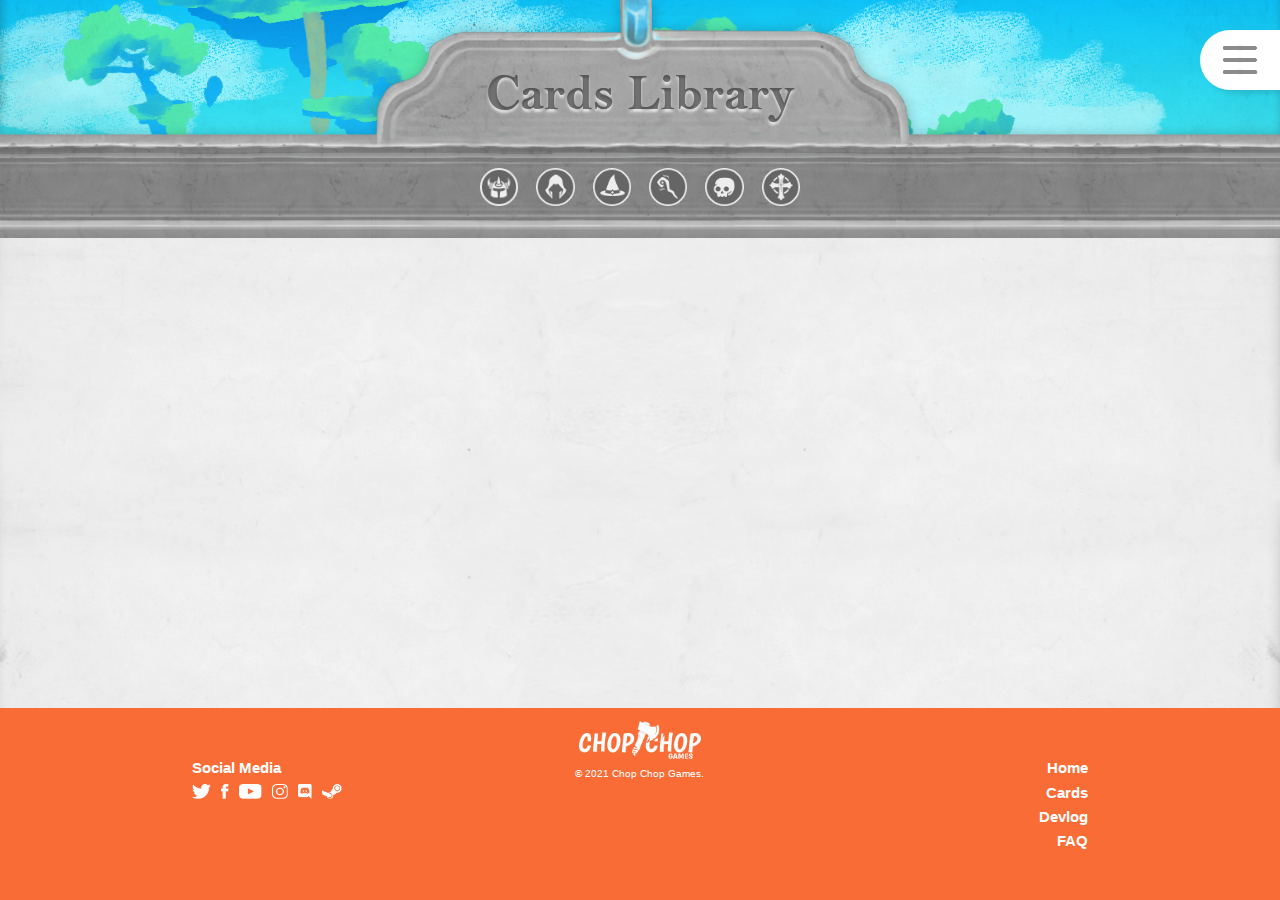
<file: CardsLibrary.html>
<!DOCTYPE html>
<html lang="en">

<head>
    <meta charset="UTF-8">
    <meta http-equiv="X-UA-Compatible" content="IE=edge">
    <meta name="viewport" content="width=device-width, initial-scale=1.0">
    <title>Cards Library</title>
    <link rel="stylesheet" href="css/CardsStyle.css">
    <link rel="stylesheet" href="css/Fonts.css">
    <link rel="stylesheet" href="css/menu.css">
    <link rel="icon" href="assets/iconwebsite.png">
</head>


<body>
    <header>
        <img id="topbackground" src="assets/CardsLibrary/topbackground.png" alt="Title Background">

        <div id="HamburguerSymbol">
            <svg>
                <defs>
                    <filter id="gooeyness">
                        <feGaussianBlur in="SourceGraphic" stdDeviation="2.2" result="blur" />
                        <feColorMatrix in="blur" mode="matrix" values="1 0 0 0 0  0 1 0 0 0  0 0 1 0 0  0 0 0 20 -10"
                            result="gooeyness" />
                        <feComposite in="SourceGraphic" in2="gooeyness" operator="atop" />
                    </filter>
                </defs>
            </svg>

            <div class="plate plate2" onclick="this.classList.toggle('active')">
                <svg class="burger" version="1.1" height="100" width="100" viewBox="0 0 100 100">
                    <path class="line line1"
                        d="M 50,65 H 70 C 70,65 75,65.198488 75,70.762712 C 75,73.779026 74.368822,78.389831 66.525424,78.389831 C 22.092231,78.389831 -18.644068,-30.508475 -18.644068,-30.508475" />
                    <path class="line line2"
                        d="M 50,35 H 70 C 70,35 81.355932,35.300135 81.355932,25.635593 C 81.355932,20.906215 78.841706,14.830508 72.881356,14.830508 C 35.648232,14.830508 -30.508475,84.322034 -30.508475,84.322034" />
                    <path class="line line3"
                        d="M 50,50 H 30 C 30,50 12.288136,47.749959 12.288136,60.169492 C 12.288136,67.738339 16.712974,73.305085 40.677966,73.305085 C 73.791674,73.305085 108.47458,-19.915254 108.47458,-19.915254" />
                    <path class="line line4"
                        d="M 50,50 H 70 C 70,50 81.779661,50.277128 81.779661,36.607372 C 81.779661,28.952694 77.941689,25 69.067797,25 C 39.95532,25 -16.949153,119.91525 -16.949153,119.91525" />
                    <path class="line line5"
                        d="M 50,65 H 30 C 30,65 17.79661,64.618439 17.79661,74.152543 C 17.79661,80.667556 25.093813,81.355932 38.559322,81.355932 C 89.504001,81.355932 135.59322,-21.186441 135.59322,-21.186441" />
                    <path class="line line6"
                        d="M 50,35 H 30 C 30,35 16.525424,35.528154 16.525424,24.152542 C 16.525424,17.535987 22.597755,13.559322 39.40678,13.559322 C 80.617882,13.559322 94.067797,111.01695 94.067797,111.01695" />
                </svg>
                <svg class="x" version="1.1" height="100" width="100" viewBox="0 0 100 100">
                    <path class="line" d="M 34,32 L 66,68" />
                    <path class="line" d="M 66,32 L 34,68" />
                </svg>
            </div>



        </div>

        <nav>
            <div id="MenuHome"> <a href="index.html">
                    <img src="assets/menu/home.png" alt="">
                    <p>HOME</p>
                </a></div>
            <div id="MenuCards"> <a href="cardslibrary.html?class=Swordsman">
                    <img src="assets/menu/cardsSelected.png" alt="">
                    <p id="selected">CARDS</p>
                </a></div>
            <div id="MenuDevlog"><a href="devlog.html">
                <img src="assets/menu/devlog.png" alt="">
                <p>DEVLOG</p>
                </a>
            </div>
            <div id="MenuFAQ">
                <a href="faq.html"><img src="assets/menu/faq.png" alt="">
                    <p>FAQ</p>
                </a>
            </div>

        </nav>

    </header>
    <main>
        <h1 title="Cards Library">Cards Library</h1>

        <div id="classesmenu">
            <a id="Swordsman" href="#"><img id="Swordsmanimg" src="assets/CardsLibrary/Classes/swordsman.png"
                    alt="Swordsman Icon"></a>
            <a id="Rogue" href="#"><img id="Rogueimg" src="assets/CardsLibrary/Classes/rogue.png" alt="Rogue Icon"></a>
            <a id="Wizard" href="#"><img id="Wizardimg" src="assets/CardsLibrary/Classes/wizard.png"
                    alt="Wizard Icon"></a>
            <a id="Shaman" href="#"><img id="Shamanimg" src="assets/CardsLibrary/Classes/shaman.png"
                    alt="Shaman Icon"></a>
            <a id="Warlock" href="#"><img id="Warlockimg" src="assets/CardsLibrary/Classes/warlock.png"
                    alt="Warlock Icon"></a>
            <a id="Cleric" href="#"><img id="Clericimg" src="assets/CardsLibrary/Classes/cleric.png"
                    alt="Cleric Icon"></a>
        </div>


        <div id="CardsSection">
        </div>

    </main>


    <template class="templateCard">
        <div class="CardsWrapper">
            <img class="level3" alt="Level 3 Card">
            <img class="level2" alt="Level 2 Card">
            <img class="level1" alt="Level 1 Card">
        </div>

    </template>

    <script src="js/CardsData.js"></script>
    <script src="js/menuanimation.js"></script>
    <footer>
        <div id="footerSocialMedia">
            <p>Social Media</p>
            <div>
                <a href="https://twitter.com/chopchopgames" target="_blank"><img src="assets/footer/twitter.png"
                        alt="Twitter Logo"></a>
                <a href="https://www.facebook.com/ChopChopGames" target="_blank"><img src="assets/footer/facebook.png"
                        alt="Facebook Logo"></a>
                <a href="https://www.youtube.com/channel/UCpErTps478f3RPOOoBWGHuQ" target="_blank"><img
                        src="assets/footer/youtube.png" alt="Youtube Logo"></a>
                <a href="https://www.instagram.com/chopchopgames" target="_blank"><img src="assets/footer/instagram.png"
                        alt="Instagram Logo"></a>
                <a href="https://discord.com/invite/skPKmFJDnw" target="_blank"><img src="assets/footer/discord.png"
                        alt="Discord Logo"></a>
                <a href="https://store.steampowered.com/search/?developer=Chop%20Chop%20Games" target="_blank"><img
                        src="assets/footer/steam.png" alt="Steam Logo"></a>
            </div>
        </div>
        <div id="footerCompany">
            <a href="https://chopchopgames.dk" target="_blank"><img src="assets/footer/ChopChopLogo.png"
                    alt="Chop Chop games Logo"></a>
            <p>© 2021 Chop Chop Games.</p>
        </div>
    
        <div id="footerMenu">
            <a href="index.html">
                <p>Home</p>
            </a>
            <a href="cardslibrary.html?class=Swordsman">
                <p>Cards</p>
            </a>
            <p>Devlog</p>
            <a href="faq.html">
                <p>FAQ</p>
            </a>
        </div>
    
    </footer>
</body>



</html>
</file>
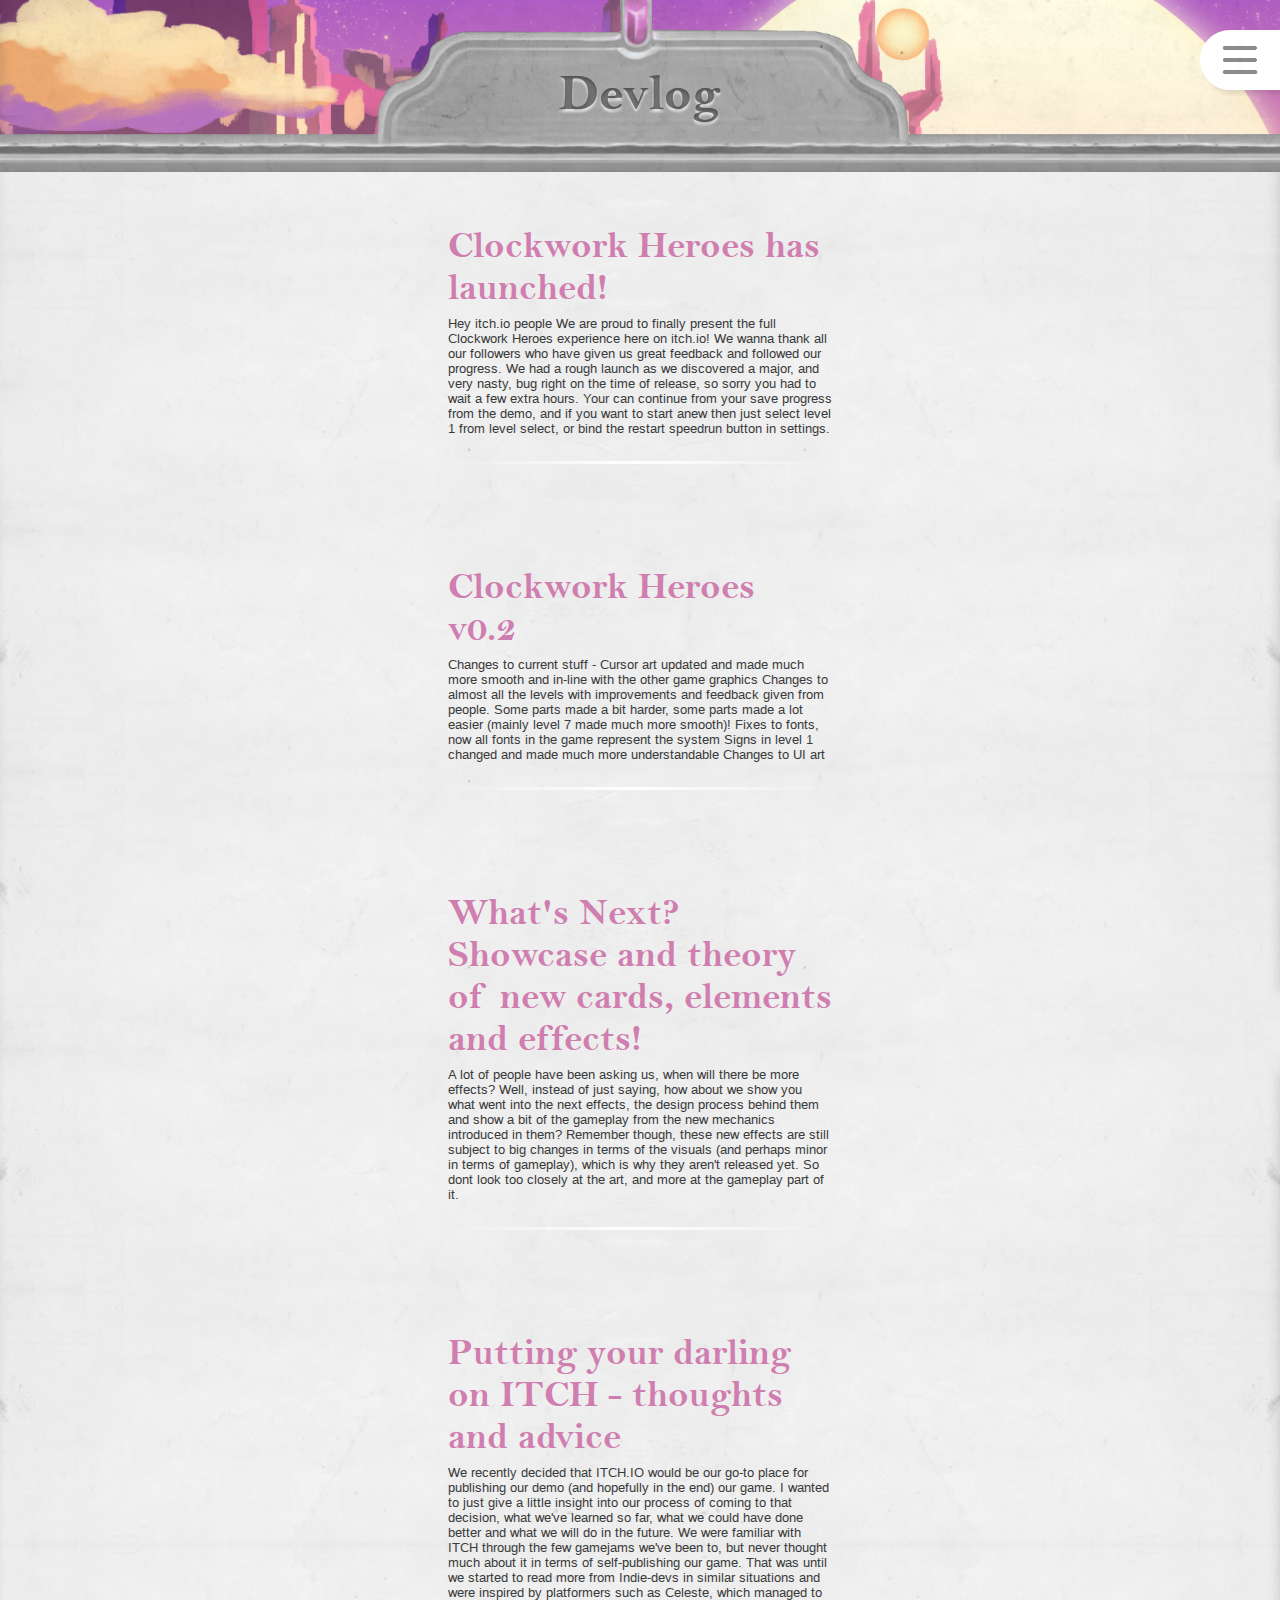
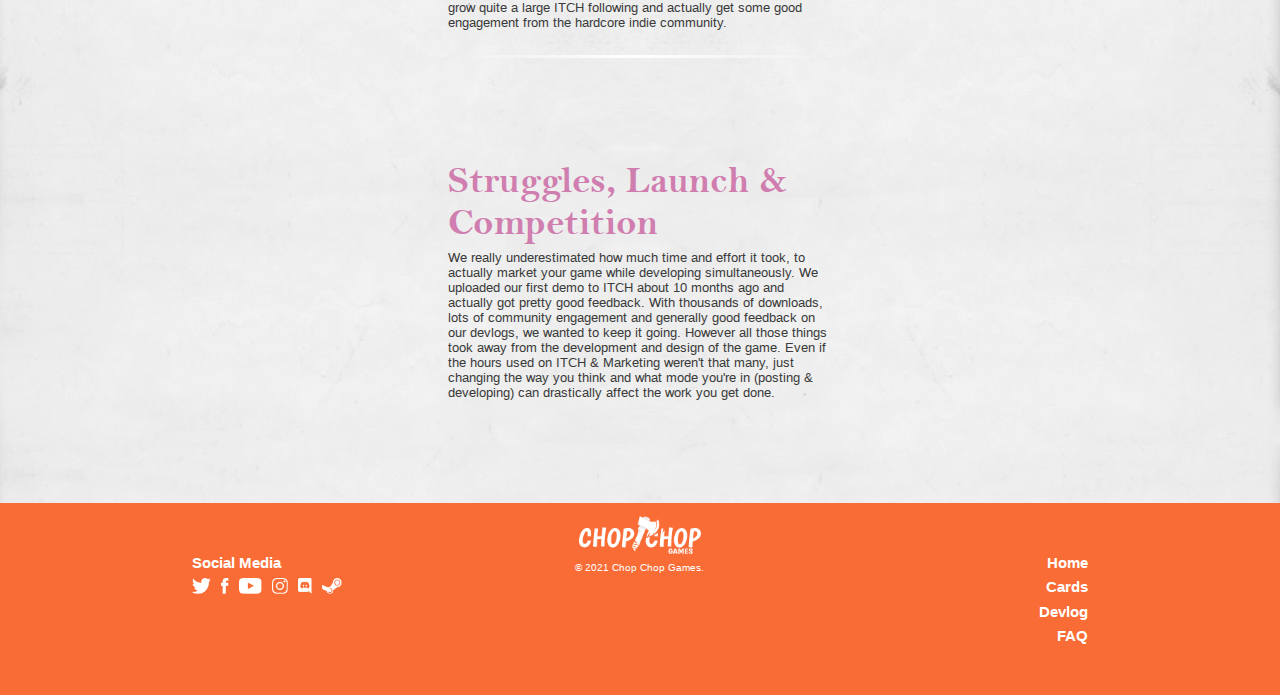
<file: devlog.html>
<!DOCTYPE html>
<html lang="en">

<head>
    <meta charset="UTF-8">
    <meta http-equiv="X-UA-Compatible" content="IE=edge">
    <meta name="viewport" content="width=device-width, initial-scale=1.0">
    <title>Devlog</title>
    <link rel="stylesheet" href="css/devlog.css">
    <link rel="stylesheet" href="css/Fonts.css">
    <link rel="stylesheet" href="css/menu.css">
    <link rel="icon" href="assets/iconwebsite.png">
</head>


<body>
    <header>
        <img id="topbackground" src="assets/devlog/topbackground.png" alt="Title Background">

        <div id="HamburguerSymbol">
            <svg>
                <defs>
                    <filter id="gooeyness">
                        <feGaussianBlur in="SourceGraphic" stdDeviation="2.2" result="blur" />
                        <feColorMatrix in="blur" mode="matrix" values="1 0 0 0 0  0 1 0 0 0  0 0 1 0 0  0 0 0 20 -10"
                            result="gooeyness" />
                        <feComposite in="SourceGraphic" in2="gooeyness" operator="atop" />
                    </filter>
                </defs>
            </svg>

            <div class="plate plate2" onclick="this.classList.toggle('active')">
                <svg class="burger" version="1.1" height="100" width="100" viewBox="0 0 100 100">
                    <path class="line line1"
                        d="M 50,65 H 70 C 70,65 75,65.198488 75,70.762712 C 75,73.779026 74.368822,78.389831 66.525424,78.389831 C 22.092231,78.389831 -18.644068,-30.508475 -18.644068,-30.508475" />
                    <path class="line line2"
                        d="M 50,35 H 70 C 70,35 81.355932,35.300135 81.355932,25.635593 C 81.355932,20.906215 78.841706,14.830508 72.881356,14.830508 C 35.648232,14.830508 -30.508475,84.322034 -30.508475,84.322034" />
                    <path class="line line3"
                        d="M 50,50 H 30 C 30,50 12.288136,47.749959 12.288136,60.169492 C 12.288136,67.738339 16.712974,73.305085 40.677966,73.305085 C 73.791674,73.305085 108.47458,-19.915254 108.47458,-19.915254" />
                    <path class="line line4"
                        d="M 50,50 H 70 C 70,50 81.779661,50.277128 81.779661,36.607372 C 81.779661,28.952694 77.941689,25 69.067797,25 C 39.95532,25 -16.949153,119.91525 -16.949153,119.91525" />
                    <path class="line line5"
                        d="M 50,65 H 30 C 30,65 17.79661,64.618439 17.79661,74.152543 C 17.79661,80.667556 25.093813,81.355932 38.559322,81.355932 C 89.504001,81.355932 135.59322,-21.186441 135.59322,-21.186441" />
                    <path class="line line6"
                        d="M 50,35 H 30 C 30,35 16.525424,35.528154 16.525424,24.152542 C 16.525424,17.535987 22.597755,13.559322 39.40678,13.559322 C 80.617882,13.559322 94.067797,111.01695 94.067797,111.01695" />
                </svg>
                <svg class="x" version="1.1" height="100" width="100" viewBox="0 0 100 100">
                    <path class="line" d="M 34,32 L 66,68" />
                    <path class="line" d="M 66,32 L 34,68" />
                </svg>
            </div>



        </div>

        <nav>
            <div id="MenuHome"> <a href="index.html">
                    <img src="assets/menu/home.png" alt="">
                    <p>HOME</p>
                </a></div>
            <div id="MenuCards"> <a href="cardslibrary.html?class=Swordsman">
                    <img src="assets/menu/cards.png" alt="">
                    <p id="selected">CARDS</p>
                </a></div>
            <div id="MenuDevlog"> <a href="devlog.html">
                    <img src="assets/menu/devlogSelected.png" alt="">
                    <p>DEVLOG</p>
                </a>
            </div>
            <div id="MenuFAQ">
                <a href="faq.html"><img src="assets/menu/faq.png" alt="">
                    <p>FAQ</p>
                </a>
            </div>

        </nav>
    </header>

    <main>
        <h1 title="devlog">Devlog</h1>


        <div id="devlogwrapper">
            <h2>Clockwork Heroes has launched!</h2>
            <p>Hey itch.io people
                We are proud to finally present the full Clockwork Heroes experience here on itch.io!
                We wanna thank all our followers who have given us great feedback and followed our progress.
                We had a rough launch as we discovered a major, and very nasty, bug right on the time of release,
                so sorry you had to wait a few extra hours. Your can continue from your save progress from the demo,
                and if you want to start anew then just select level 1 from level select, or bind the restart speedrun
                button in settings.
            </p>
            <div class="devider"></div>
        </div>



        <div id="devlogwrapper">
            <h2>Clockwork Heroes v0.2</h2>
            <p>Changes to current stuff - Cursor art updated and made much more smooth and in-line with the other game
                graphics
                Changes to almost all the levels with improvements and feedback given from people.
                Some parts made a bit harder, some parts made a lot easier (mainly level 7 made much more smooth)!
                Fixes to fonts, now all fonts in the game represent the system
                Signs in level 1 changed and made much more understandable
                Changes to UI art
            </p>
            <div class="devider"></div>
        </div>


        <div id="devlogwrapper">
            <h2>What's Next? Showcase and theory of new cards, elements and effects!</h2>
            <p>A lot of people have been asking us, when will there be more effects? Well, instead of just saying, how
                about we show you what went into the next effects, the design process behind them and show a bit
                of the gameplay from the new mechanics introduced in them?
                Remember though, these new effects are still subject to big changes in terms of the visuals
                (and perhaps minor in terms of gameplay), which is why they aren't released yet. So dont look too
                closely at the art, and more at the gameplay part of it. </p>
            <div class="devider"></div>
        </div>



        <div id="devlogwrapper">
            <h2>Putting your darling on ITCH - thoughts and advice</h2>
            <p>We recently decided that ITCH.IO would be our go-to place for publishing our demo (and hopefully in the
                end) our game.
                I wanted to just give a little insight into our process of coming to that decision, what we've learned
                so far, what
                we could have done better and what we will do in the future. We were familiar with ITCH through the few
                gamejams we've
                been to, but never thought much about it in terms of self-publishing our game. That was until we started
                to read more from
                Indie-devs in similar situations and were inspired by platformers such as Celeste, which managed
                to grow quite a large ITCH following and actually get some good engagement from the hardcore indie
                community.</p>
            <div class="devider"></div>
        </div>





        <div id="devlogwrapper">
            <h2>Struggles, Launch & Competition</h2>
            <p>We really underestimated how much time and effort it took, to actually market your game while developing
                simultaneously. We uploaded our first demo to ITCH about 10 months ago and actually got pretty good
                feedback.
                With thousands of downloads, lots of community engagement and generally good feedback on our devlogs, we
                wanted
                to keep it going. However all those things took away from the development and design of the game. Even
                if the
                hours used on ITCH & Marketing weren't that many, just changing the way you think and what mode you're
                in
                (posting & developing) can drastically affect the work you get done.
            </p>

        </div>


    </main>


    <footer>
        <div id="footerSocialMedia">
            <p>Social Media</p>
            <div>
                <a href="https://twitter.com/chopchopgames" target="_blank"><img src="assets/footer/twitter.png"
                        alt="Twitter Logo"></a>
                <a href="https://www.facebook.com/ChopChopGames" target="_blank"><img src="assets/footer/facebook.png"
                        alt="Facebook Logo"></a>
                <a href="https://www.youtube.com/channel/UCpErTps478f3RPOOoBWGHuQ" target="_blank"><img
                        src="assets/footer/youtube.png" alt="Youtube Logo"></a>
                <a href="https://www.instagram.com/chopchopgames" target="_blank"><img src="assets/footer/instagram.png"
                        alt="Instagram Logo"></a>
                <a href="https://discord.com/invite/skPKmFJDnw" target="_blank"><img src="assets/footer/discord.png"
                        alt="Discord Logo"></a>
                <a href="https://store.steampowered.com/search/?developer=Chop%20Chop%20Games" target="_blank"><img
                        src="assets/footer/steam.png" alt="Steam Logo"></a>
            </div>
        </div>
        <div id="footerCompany">
            <a href="https://chopchopgames.dk" target="_blank"><img src="assets/footer/ChopChopLogo.png"
                    alt="Chop Chop games Logo"></a>
            <p>© 2021 Chop Chop Games.</p>
        </div>

        <div id="footerMenu">
            <a href="index.html">
                <p>Home</p>
            </a>
            <a href="cardslibrary.html?class=Swordsman">
                <p>Cards</p>
            </a>
            <p>Devlog</p>
            <a href="faq.html">
                <p>FAQ</p>
            </a>
        </div>

    </footer>

    <script src="js/menuanimation.js"></script>

</body>


</html>
</file>
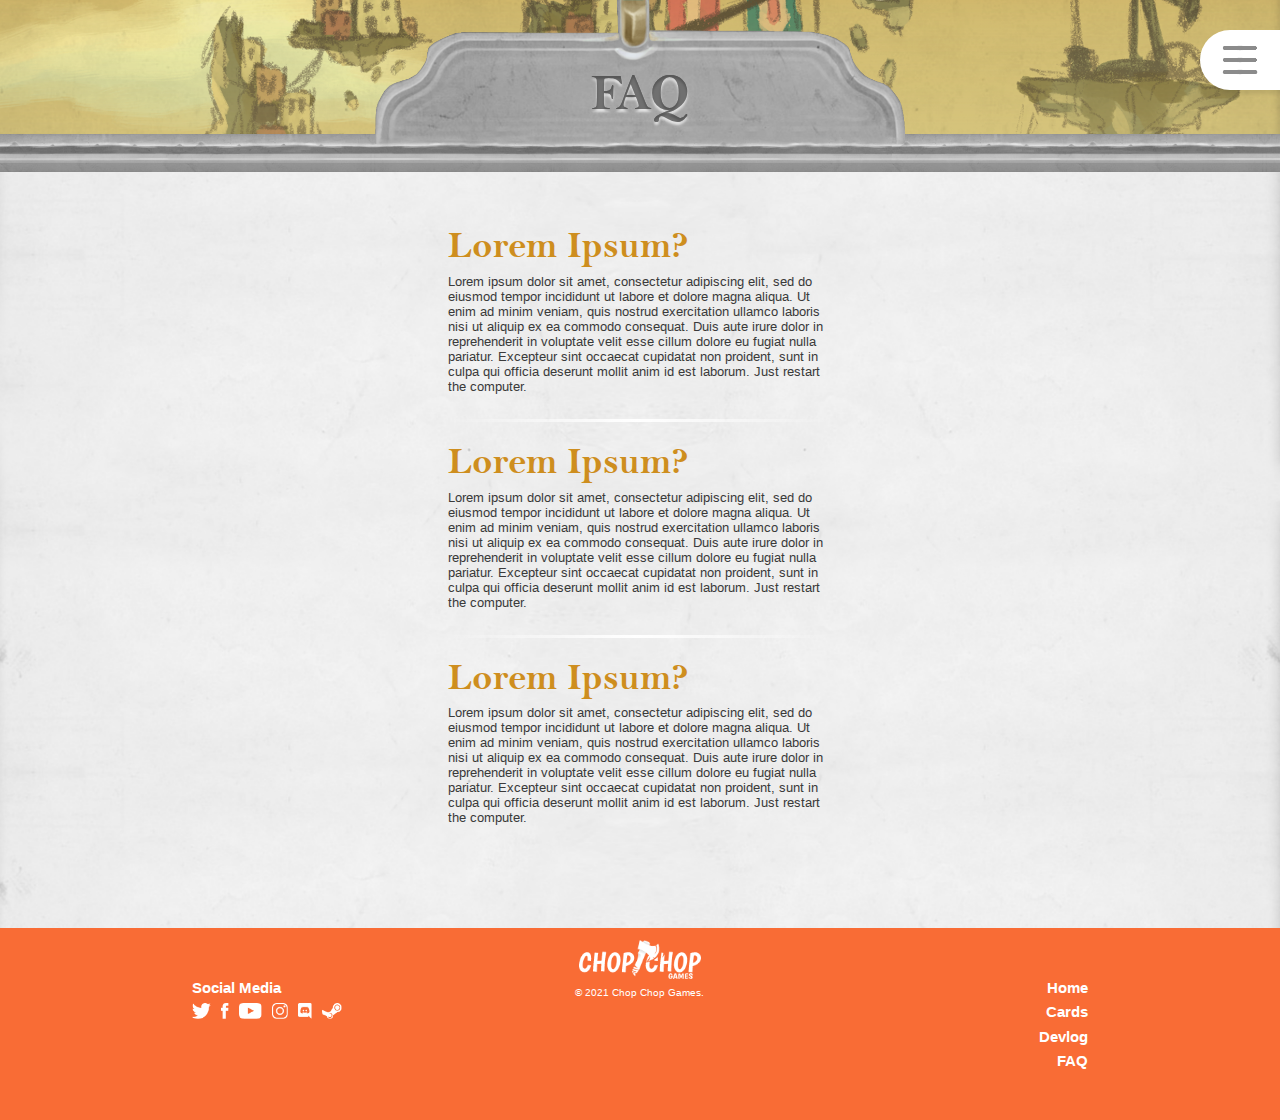
<file: faq.html>
<!DOCTYPE html>
<html lang="en">

<head>
    <meta charset="UTF-8">
    <meta http-equiv="X-UA-Compatible" content="IE=edge">
    <meta name="viewport" content="width=device-width, initial-scale=1.0">
    <title>Frequently Asked Questions</title>
    <link rel="stylesheet" href="css/faq.css">
    <link rel="stylesheet" href="css/Fonts.css">
    <link rel="stylesheet" href="css/menu.css">
    <link rel="icon" href="assets/iconwebsite.png">
</head>


<body>
<header>
    <img id="topbackground" src="assets/FAQ/topbackground.png" alt="Title Background">

    <div id="HamburguerSymbol">
        <svg>
            <defs>
                <filter id="gooeyness">
                    <feGaussianBlur in="SourceGraphic" stdDeviation="2.2" result="blur" />
                    <feColorMatrix in="blur" mode="matrix" values="1 0 0 0 0  0 1 0 0 0  0 0 1 0 0  0 0 0 20 -10"
                        result="gooeyness" />
                    <feComposite in="SourceGraphic" in2="gooeyness" operator="atop" />
                </filter>
            </defs>
        </svg>

        <div class="plate plate2" onclick="this.classList.toggle('active')">
            <svg class="burger" version="1.1" height="100" width="100" viewBox="0 0 100 100">
                <path class="line line1"
                    d="M 50,65 H 70 C 70,65 75,65.198488 75,70.762712 C 75,73.779026 74.368822,78.389831 66.525424,78.389831 C 22.092231,78.389831 -18.644068,-30.508475 -18.644068,-30.508475" />
                <path class="line line2"
                    d="M 50,35 H 70 C 70,35 81.355932,35.300135 81.355932,25.635593 C 81.355932,20.906215 78.841706,14.830508 72.881356,14.830508 C 35.648232,14.830508 -30.508475,84.322034 -30.508475,84.322034" />
                <path class="line line3"
                    d="M 50,50 H 30 C 30,50 12.288136,47.749959 12.288136,60.169492 C 12.288136,67.738339 16.712974,73.305085 40.677966,73.305085 C 73.791674,73.305085 108.47458,-19.915254 108.47458,-19.915254" />
                <path class="line line4"
                    d="M 50,50 H 70 C 70,50 81.779661,50.277128 81.779661,36.607372 C 81.779661,28.952694 77.941689,25 69.067797,25 C 39.95532,25 -16.949153,119.91525 -16.949153,119.91525" />
                <path class="line line5"
                    d="M 50,65 H 30 C 30,65 17.79661,64.618439 17.79661,74.152543 C 17.79661,80.667556 25.093813,81.355932 38.559322,81.355932 C 89.504001,81.355932 135.59322,-21.186441 135.59322,-21.186441" />
                <path class="line line6"
                    d="M 50,35 H 30 C 30,35 16.525424,35.528154 16.525424,24.152542 C 16.525424,17.535987 22.597755,13.559322 39.40678,13.559322 C 80.617882,13.559322 94.067797,111.01695 94.067797,111.01695" />
            </svg>
            <svg class="x" version="1.1" height="100" width="100" viewBox="0 0 100 100">
                <path class="line" d="M 34,32 L 66,68" />
                <path class="line" d="M 66,32 L 34,68" />
            </svg>
        </div>



    </div>

    <nav>
        <div id="MenuHome"> <a href="index.html">
                <img src="assets/menu/home.png" alt="">
                <p>HOME</p>
            </a></div>
        <div id="MenuCards"> <a href="cardslibrary.html?class=Swordsman">
                <img src="assets/menu/cards.png" alt="">
                <p id="selected">CARDS</p>
            </a></div>
        <div id="MenuDevlog"> <a href="devlog.html">
            <img src="assets/menu/devlog.png" alt="">
            <p>DEVLOG</p>
            </a>
        </div>
        <div id="MenuFAQ">
            <a href="faq.html"><img src="assets/menu/faqSelected.png" alt="">
                <p>FAQ</p>
            </a>
        </div>

    </nav>
</header>
    <main>
        <h1 title="FAQ">FAQ</h1>


        <div id="questionswrapper">
            <h2>Lorem Ipsum?</h2>
            <p>Lorem ipsum dolor sit amet, consectetur adipiscing elit, sed do eiusmod tempor incididunt ut labore et
                dolore magna aliqua. Ut enim ad minim veniam, quis nostrud exercitation ullamco laboris nisi ut aliquip
                ex ea commodo consequat. Duis aute irure dolor in reprehenderit in voluptate velit esse cillum dolore eu
                fugiat nulla pariatur. Excepteur sint occaecat cupidatat non proident, sunt in culpa qui officia
                deserunt mollit anim id est laborum. Just restart the computer.</p>



            <div class="devider"></div>

            <h2>Lorem Ipsum?</h2>
            <p>Lorem ipsum dolor sit amet, consectetur adipiscing elit, sed do eiusmod tempor incididunt ut labore et
                dolore magna aliqua. Ut enim ad minim veniam, quis nostrud exercitation ullamco laboris nisi ut aliquip
                ex ea commodo consequat. Duis aute irure dolor in reprehenderit in voluptate velit esse cillum dolore eu
                fugiat nulla pariatur. Excepteur sint occaecat cupidatat non proident, sunt in culpa qui officia
                deserunt mollit anim id est laborum. Just restart the computer.</p>




            <div class="devider"></div>

            <h2>Lorem Ipsum?</h2>
            <p>Lorem ipsum dolor sit amet, consectetur adipiscing elit, sed do eiusmod tempor incididunt ut labore et
                dolore magna aliqua. Ut enim ad minim veniam, quis nostrud exercitation ullamco laboris nisi ut aliquip
                ex ea commodo consequat. Duis aute irure dolor in reprehenderit in voluptate velit esse cillum dolore eu
                fugiat nulla pariatur. Excepteur sint occaecat cupidatat non proident, sunt in culpa qui officia
                deserunt mollit anim id est laborum. Just restart the computer.</p>
        </div>


    </main>



    

    
<footer>
    <div id="footerSocialMedia">
        <p>Social Media</p>
        <div>
            <a href="https://twitter.com/chopchopgames" target="_blank"><img src="assets/footer/twitter.png" alt="Twitter Logo"></a>
            <a href="https://www.facebook.com/ChopChopGames" target="_blank"><img src="assets/footer/facebook.png" alt="Facebook Logo"></a>
            <a href="https://www.youtube.com/channel/UCpErTps478f3RPOOoBWGHuQ" target="_blank"><img src="assets/footer/youtube.png" alt="Youtube Logo"></a>
            <a href="https://www.instagram.com/chopchopgames" target="_blank"><img src="assets/footer/instagram.png" alt="Instagram Logo"></a>
            <a href="https://discord.com/invite/skPKmFJDnw" target="_blank"><img src="assets/footer/discord.png" alt="Discord Logo"></a>
            <a href="https://store.steampowered.com/search/?developer=Chop%20Chop%20Games" target="_blank"><img src="assets/footer/steam.png" alt="Steam Logo"></a>
        </div>
    </div>
    <div id="footerCompany">
        <a href="https://chopchopgames.dk" target="_blank"><img src="assets/footer/ChopChopLogo.png" alt="Chop Chop games Logo"></a>
        <p>© 2021 Chop Chop Games.</p>
    </div>

    <div id="footerMenu">
        <a href="index.html"><p>Home</p></a>
        <a href="cardslibrary.html?class=Swordsman"><p>Cards</p></a>
       <p>Devlog</p>
        <a href="faq.html"><p>FAQ</p></a>
    </div>

</footer>

<script src="js/menuanimation.js"></script>

</body>


</html>
</file>
<file: css/CardsStyle.css>
* {
  margin: 0;
}

main {
  height: 55vw;
}

body {
  background-image: url("../assets/CardsLibrary/backgound.png");
  background-size: 100%;
  min-height: 100vh;
  display: flex;
    flex-direction: column;
}



/* -----------------------------------------------------MENU SECTION------------------------------------------------------ */

#MenuCards {
  background-color: #0080AA;
}

#MenuHome p {
  color: #40C552;
}

#MenuCards p {
  color: white;
}

#MenuDevlog p {
  color: #AE5CC5;
}

#MenuFAQ p {
  color: #CE8E1E;
}





/* -----------------------------------------------------TOP SECTION------------------------------------------------------ */

#topbackground{
  position: absolute;
  z-index: -1;
  width: 100%;
}

#classesmenu {
  width: 100%;
  display: flex;
  justify-content: center;
  margin-top: 3.5vw;
}

#classesmenu img {
  width: 3vw;
}

#classesmenu img:hover {
  transition: 0.1s;
  transform: scale(1.1)
}


#classesmenu a {
 margin-left: 0.7vw;
 margin-right: 0.7vw;
}



h1 {
  margin-top: 5vw;
  font-family: bellbold;
  font-weight: normal;
  text-align: center;
  color: rgba(90, 90, 90, 0.8);
  text-shadow: 0px 0.2vw 0.2vw rgba(255, 255, 255, 0.699), 0 0 0 rgba(0, 0, 0, 0.548);
  font-size: 4vw;
  text-align: center;  
}















/* -----------------------------------------------------CARDS SECTION------------------------------------------------------ */

#CardsSection {
  width: 100%;
    margin-top: 5vw;
    margin-bottom: 5vw;
    gap: 2vw;
    height: 14vw;
  display: grid;
  grid-template-columns: repeat(5,10vw);
  justify-content: center;
  position: relative;
}

.CardsWrapper{
  width: 10vw;
  height: 14vw;
cursor: pointer;
}

.level1, .level2, .level3 {
    width: 10vw;
    position: absolute;
    transition: 0.2s;
    border-radius: 0.2vw;
     box-shadow: 0.3vw 0.3vw 0.5vw #00000013;
}



.CardsWrapper:hover > .level2{
  transform: scale(1.1);
  z-index: 10;
  box-shadow: 0.3vw 0.3vw 0.5vw #00000048;
}

.CardsWrapper:hover > .level1 {
  transform: rotate(-8deg) scale(1.1);
  margin-left: -11vw;
  margin-top: 0.7vw;
  z-index: 10;
  box-shadow: 0.3vw 0.3vw 0.5vw #00000048;
}

.CardsWrapper:hover > .level3 {
  transform: rotate(8deg) scale(1.1);
  margin-left: 11vw;
  margin-top: 0.7vw;
  z-index: 10;
  box-shadow: 0.3vw 0.3vw 0.5vw #00000048;
}

































/* -----------------------------------------------------FOOTER----------------------------------------------------- */

footer {
  padding-top: 1vw;
  background-color: #F96C35 ;
  width: 100%;
  height: 15vw;
  margin-top: auto;
  display: grid;
  grid-template-columns: 1fr 1fr 1fr;
  padding-left: 15vw;
  padding-right: 15vw;
  box-sizing: border-box;
color: white;
}

#footerSocialMedia {
  margin-top: 3vw;
  font-family: liberationbold;
  font-size: 1.2vw;
}

#footerSocialMedia img {
  margin-top: 0.5vw;
  height: 1.2vw;
  margin-right: 0.5vw;
}

#footerCompany {
  text-align: center;
  font-family: liberation;
  font-size: 0.8vw;
}
#footerCompany img {
height: 3vw;
margin-bottom: 0.5vw;
}

#footerMenu {
  margin-top: 3vw;
  font-family: liberationbold;
  text-align: right;
  font-size: 1.2vw;
}

#footerMenu p {
  margin-bottom: 0.5vw;
}





















/* -----------------------------------------MOBILE VIEW-------------------------------------------------------- */

@media only screen and (max-width: 800px) {


  main {
    height: 100vw;
  }

  #CardsSection {
      gap: 5vw;
      height: 14vw;
    grid-template-columns: repeat(3,15vw);
  }
  
  .CardsWrapper{
    width: 15vw;
    height: 21vw;
  }
  
  .level1, .level2, .level3 {
      width: 15vw;
      border-radius: 0.2vw;
  }
  
 
  



  
.CardsWrapper:hover > .level2{
  transform: scale(1.1);
  z-index: 10;
  box-shadow: 0.3vw 0.3vw 0.5vw #00000048;
}

.CardsWrapper:hover > .level1 {
  transform: rotate(-8deg) scale(1.1);
  margin-left: -17vw;
    margin-top: 1.3vw;
  z-index: 10;
  box-shadow: 0.3vw 0.3vw 0.5vw #00000048;
}

.CardsWrapper:hover > .level3 {
  transform: rotate(8deg) scale(1.1);
  margin-left: 17vw;
  margin-top: 1.3vw;
  z-index: 10;
  box-shadow: 0.3vw 0.3vw 0.5vw #00000048;
}

  
  
  



  h1 {
    margin-top: 4vw;
    font-size: 5vw;
  }
  
  

  #classesmenu {
    width: 100%;
    display: flex;
    justify-content: center;
    margin-top: 2vw;
  }
  
  #classesmenu img {
    width: 6vw;
    margin-left: 2vw;
    margin-right: 2vw;
  }
  


  
  
  footer {
    margin-top: auto;
    padding-top: 1vw;
    background-color: #F96C35 ;
    width: 100%;
    height: 70vw;
    display: grid;
    grid-template-columns: 1fr;
    grid-template-rows: 1fr 1fr 1fr;
    grid-template-areas:
    "top"
    "middle"
    "bottom";
    padding-left: 15vw;
    padding-right: 15vw;
    box-sizing: border-box;
  color: white;
  }
  
  #footerSocialMedia {
    text-align: center;
    grid-area: bottom;
    margin-top: 3vw;
    font-family: liberationbold;
    font-size: 3vw;
  }
  
  #footerSocialMedia img {
    margin-top: 2vw;
    height: 5vw;
    margin-right: 2vw;
    margin-left: 2vw;
  }
  
  #footerCompany {
    grid-area: top;
    text-align: center;
    font-family: liberation;
    font-size: 3vw;
    margin-top: 5vw;
  }
  #footerCompany img {
  height: 8vw;
  margin-bottom: 0.5vw;
  }
  
  #footerMenu {
    grid-area: middle;
    margin-top: 3vw;
    font-family: liberationbold;
    text-align: center;
    font-size: 4vw;
  }
  
  #footerMenu p {
    margin-bottom: 2vw;
  }
  
  

  
  }



  
@media only screen and (max-width: 400px) {


  #CardsSection {
      gap: 6vw;
      height: 14vw;
    grid-template-columns: repeat(2,22vw);
  }
  
  .CardsWrapper{
    width: 22vw;
    height: 31vw;
  }
  
  .level1, .level2, .level3 {
      width: 22vw;
      border-radius: 0.2vw;
  }
  

  


  .CardsWrapper:hover > .level2{
    transform: scale(1.1);
    z-index: 10;
    box-shadow: 0.3vw 0.3vw 0.5vw #00000048;
  }
  
  .CardsWrapper:hover > .level1 {
    transform: rotate(-8deg) scale(1.1);
    margin-left: -23vw;
      margin-top: 1.3vw;
    z-index: 10;
    box-shadow: 0.3vw 0.3vw 0.5vw #00000048;
  }
  
  .CardsWrapper:hover > .level3 {
    transform: rotate(8deg) scale(1.1);
    margin-left: 23vw;
    margin-top: 1.3vw;
    z-index: 10;
    box-shadow: 0.3vw 0.3vw 0.5vw #00000048;
  }
  
    
}
</file>
<file: css/Fonts.css>
@font-face {
  font-family: liberation;
  src: url(../assets/fonts/LiberationSans-Regular.ttf);
}

@font-face {
  font-family: liberationbold;
  src: url(../assets/fonts/LiberationSans-Bold.ttf);
}

@font-face {
  font-family: bell;
  src: url(../assets/fonts/BellMT.ttf);
}

@font-face {
  font-family: bellbold;
  src: url(../assets/fonts/BellMTBold.ttf);
}
</file>
<file: css/menu.css>
nav {
    display: flex;
    flex-direction: column;
    width: 300px;
    position: fixed;
    right: -300px;
    top: 100px;
    z-index: 20;
    transition: 0.2s;
}

nav div {
    background-color: white;
    height: 60px;
    border-radius: 40px;
    display: flex;
    align-items: center;
    font-family: liberationbold;
    margin-top: 10px;
    margin-bottom: 10px;
    position: relative;
    right: -120px;
    transition: 0.2s;
    cursor: pointer;
    user-select: none; 
    box-shadow: 4px 4px 4px #00000017;
}


.Shownav {
  right: 0px;
}

.ShowMenu {
    right: -120px;
}

nav div:hover {
    right: -110px;
}

nav img {
    margin-left: 20px;
    margin-right: 10px;
    width: 35px;
}

#MenuCards img {
    width: 37px;
    margin-left: 19px;
    margin-right: 9px;
}

nav a {
  text-decoration: none;
  display: flex;
    align-items: center;
    width: 100%;
    height: 100%;
}






#HamburguerSymbol {
    cursor: pointer;
    background-color: white;
    height: 60px;
    border-radius: 40px;
    display: flex;
    align-items: center;
    margin-top: 30px;
    width: 300px;
    position: fixed;
    top: 0;
    right: -220px;  
    user-select: none; 
    box-shadow: 4px 4px 4px #00000017;
    z-index: 20;
}






footer a {
  text-decoration: none;
  color: white;
}












/* credits of code for the hamburguer to x animation: https://codepen.io/ainalem/pen/GeMqdP */

svg {
    height: 80px;
    position: absolute;
    width: 80px;
  }

  .plates {
    display: flex;
    flex-wrap: wrap;
    max-height: 160px;
    width: 640px;
  }

  
@media (max-width: 640px) {
    .plates {
      width: 320px;
    }
  }

  
.plate {
    height: 80px;
    width: 80px;
  }
  .burger {
    filter: url(#gooeyness);
  }
  .x {
    transform: scale(0);
    transition: transform 400ms;
  }
  .line {
    fill: none;
    stroke: #8B8B8B;
    stroke-width: 6px;
    stroke-linecap: round;
    stroke-linejoin: round;
    transform-origin: 50%;
    transition: stroke-dasharray 500ms 200ms, stroke-dashoffset 500ms 200ms, transform 500ms 200ms;
  }
  .x .line {
    stroke-width: 5.5px;
  }
  /* First plate */
  

  .active .x {
    transform: scale(1);
    transition: transform 400ms 350ms;
  }
  /* El segundo plato */
  .plate2 .line1 {
    stroke-dasharray: 21 185.62753295898438;
    transition-delay: 0;
  }
  .plate2 .line2 {
    stroke-dasharray: 21 178.6514129638672;
    transition-delay: 30ms;
  }
  .plate2 .line3 {
    stroke-dasharray: 21 197.92425537109375;
    transition-delay: 60ms;
  }
  .plate2 .line4 {
    stroke-dasharray: 21 190.6597137451172;
    transition-delay: 90ms;
  }
  .plate2 .line5 {
    stroke-dasharray: 21 208.52874755859375;
    transition-delay: 120ms;
  }
  .plate2 .line6 {
    stroke-dasharray: 21 186.59703063964844;
    transition-delay: 150ms;
  }
  .active.plate2 .line1 {
    stroke-dasharray: 5 185.62753295898438;
    stroke-dashoffset: -141px;
  }
  .active.plate2 .line2 {
    stroke-dasharray: 5 178.6514129638672;
    stroke-dashoffset: -137px;
  }
  .active.plate2 .line3 {
    stroke-dasharray: 5 197.92425537109375;
    stroke-dashoffset: -176px;
  }
  .active.plate2 .line4 {
    stroke-dasharray: 5 190.6597137451172;
    stroke-dashoffset: -159px;
  }
  .active.plate2 .line5 {
    stroke-dasharray: 5 208.52874755859375;
    stroke-dashoffset: -139px;
  }
  .active.plate2 .line6 {
    stroke-dasharray: 5 186.59703063964844;
    stroke-dashoffset: -176px;
  }
  .active.plate2 .x {
    transition: transform 400ms 250ms;
  }
  























  /* -----------------------------------------MOBILE VIEW-------------------------------------------------------- */

@media only screen and (max-width: 800px) {




  #HamburguerSymbol {
    right: -195px;  
    transform: scale(0.6);
}


nav {
  display: flex;
  flex-direction: column;
  width: 300px;
  position: fixed;
  right: -300px;
  top: 20px;
  z-index: 20;
  transform: scale(0.6);
}



.Shownav {
  right: -65px;
}









}
</file>
<file: css/devlog.css>
* {
    margin: 0;
  }
  
  body {
    background-image: url("../assets/CardsLibrary/backgound.png");
  
    background-size: 100%;
    min-height: 100vh;
    display: flex;
      flex-direction: column;
  }
  
  
  
  /* -----------------------------------------------------MENU SECTION------------------------------------------------------ */
  
  #MenuDevlog {
    background-color: #AE5CC5;
  }
  
  #MenuHome p {
    color: #40C552;
  }
  
  #MenuCards p {
    color: #0080AA;
  }
  
  #MenuDevlog p {
    color: #ffffff;
  }
  
  #MenuFAQ p {
    color: #CE8E1E;
  }
  
  
  
  
  
  /* -----------------------------------------------------TOP SECTION------------------------------------------------------ */
  
  #topbackground{
    position: absolute;
    z-index: -1;
    width: 100%;
  }
  
  
  
  h1 {
    margin-top: 5vw;
    font-family: bellbold;
    font-weight: normal;
    text-align: center;
    color: rgba(90, 90, 90, 0.8);
    text-shadow: 0px 0.2vw 0.2vw rgba(255, 255, 255, 0.699), 0 0 0 rgba(0, 0, 0, 0.548);
    font-size: 4vw;
    text-align: center;  
  }
  


/* -----------------------------------------------------FOOTER----------------------------------------------------- */

footer {
    padding-top: 1vw;
    background-color: #F96C35 ;
    width: 100%;
    height: 15vw;
    margin-top: auto;
    display: grid;
    grid-template-columns: 1fr 1fr 1fr;
    padding-left: 15vw;
    padding-right: 15vw;
    box-sizing: border-box;
  color: white;
  }
  
  #footerSocialMedia {
    margin-top: 3vw;
    font-family: liberationbold;
    font-size: 1.2vw;
  }
  
  #footerSocialMedia img {
    margin-top: 0.5vw;
    height: 1.2vw;
    margin-right: 0.5vw;
  }
  
  #footerCompany {
    text-align: center;
    font-family: liberation;
    font-size: 0.8vw;
  }
  #footerCompany img {
  height: 3vw;
  margin-bottom: 0.5vw;
  }
  
  #footerMenu {
    margin-top: 3vw;
    font-family: liberationbold;
    text-align: right;
    font-size: 1.2vw;
  }
  
  #footerMenu p {
    margin-bottom: 0.5vw;
  }
  
  
  
  /* -----------------------------------------------------MAIN SECTION----------------------------------------------------- */
  


  .devider {
    margin-top: 2vw;
    margin-bottom: 1.5vw;
  height: 0.2vw;
  background: linear-gradient(90deg, rgba(255,255,255,0) 0%, rgba(255,255,255,1) 49%, rgba(255,255,255,0) 100%);
  }
  
  #devlogwrapper {
    margin-top: 8vw;
    margin-bottom: 8vw;
    margin-left: 35vw;
    margin-right: 35vw;
  }
  
  h2 {
    font-family: bellbold;
    font-size: 3vw;
    color: #D07EAF;
  }
  
  #devlogwrapper p {
  font-family: liberation;
  font-size: 1vw;
  margin-top: 0.5vw;
  color: #3B3B3B;
  }

  
  
  /* -----------------------------------------MOBILE VIEW-------------------------------------------------------- */
  
  @media only screen and (max-width: 850px) {
  
  
  
    
  
  
  
    h1 {
      margin-top: 4.5vw;
      font-size: 5vw;
    }
    
  
    
  .devider {
    margin-top: 3vw;
    margin-bottom: 2.5vw;
  }




  
  #devlogwrapper {
    margin-top: 8vw;
    margin-left: 15vw;
    margin-right: 15vw;
  }
  
  h2 {
    font-family: bellbold;
    font-size: 5vw;
    color: #D07EAF;
  }
  
  #devlogwrapper p {
  font-family: liberation;
  font-size: 2vw;
  margin-top: 0.5vw;
  }
  
  
  
  
    
    
    footer {
      margin-top: auto;
      padding-top: 1vw;
      background-color: #F96C35 ;
      width: 100%;
      height: 70vw;
      display: grid;
      grid-template-columns: 1fr;
      grid-template-rows: 1fr 1fr 1fr;
      grid-template-areas:
      "top"
      "middle"
      "bottom";
      padding-left: 15vw;
      padding-right: 15vw;
      box-sizing: border-box;
    color: white;
    }
    
    #footerSocialMedia {
      text-align: center;
      grid-area: bottom;
      margin-top: 3vw;
      font-family: liberationbold;
      font-size: 3vw;
    }
    
    #footerSocialMedia img {
      margin-top: 2vw;
      height: 5vw;
      margin-right: 2vw;
      margin-left: 2vw;
    }
    
    #footerCompany {
      grid-area: top;
      text-align: center;
      font-family: liberation;
      font-size: 3vw;
      margin-top: 5vw;
    }
    #footerCompany img {
    height: 8vw;
    margin-bottom: 0.5vw;
    }
    
    #footerMenu {
      grid-area: middle;
      margin-top: 3vw;
      font-family: liberationbold;
      text-align: center;
      font-size: 4vw;
    }
    
    #footerMenu p {
      margin-bottom: 2vw;
    }
    
    
  
    
    }
</file>
<file: css/faq.css>
* {
  margin: 0;
}

body {
  background-image: url("../assets/CardsLibrary/backgound.png");

  background-size: 100%;
  min-height: 100vh;
  display: flex;
    flex-direction: column;
}



/* -----------------------------------------------------MENU SECTION------------------------------------------------------ */

#MenuFAQ {
  background-color: #CE8E1E;
}

#MenuHome p {
  color: #40C552;
}

#MenuCards p {
  color: #0080AA;
}

#MenuDevlog p {
  color: #AE5CC5;
}

#MenuFAQ p {
  color: white;
}





/* -----------------------------------------------------TOP SECTION------------------------------------------------------ */

#topbackground{
  position: absolute;
  z-index: -1;
  width: 100%;
}



h1 {
  margin-top: 5vw;
  font-family: bellbold;
  font-weight: normal;
  text-align: center;
  color: rgba(90, 90, 90, 0.8);
  text-shadow: 0px 0.2vw 0.2vw rgba(255, 255, 255, 0.699), 0 0 0 rgba(0, 0, 0, 0.548);
  font-size: 4vw;
  text-align: center;  
}






/* -----------------------------------------------------CONTENT SECTION------------------------------------------------------ */





.devider {
  margin-top: 2vw;
  margin-bottom: 1.5vw;
height: 0.2vw;
background: linear-gradient(90deg, rgba(255,255,255,0) 0%, rgba(255,255,255,1) 49%, rgba(255,255,255,0) 100%);
}

#questionswrapper {
  margin-top: 8vw;
  margin-bottom: 8vw;
  margin-left: 35vw;
  margin-right: 35vw;
}

h2 {
  font-family: bellbold;
  font-size: 3vw;
  color: #CE8E1E;
}

#questionswrapper p {
font-family: liberation;
font-size: 1vw;
margin-top: 0.5vw;
color: #3B3B3B;
}



































/* -----------------------------------------------------FOOTER----------------------------------------------------- */

footer {
  padding-top: 1vw;
  background-color: #F96C35 ;
  width: 100%;
  height: 15vw;
  margin-top: auto;
  display: grid;
  grid-template-columns: 1fr 1fr 1fr;
  padding-left: 15vw;
  padding-right: 15vw;
  box-sizing: border-box;
color: white;
}

#footerSocialMedia {
  margin-top: 3vw;
  font-family: liberationbold;
  font-size: 1.2vw;
}

#footerSocialMedia img {
  margin-top: 0.5vw;
  height: 1.2vw;
  margin-right: 0.5vw;
}

#footerCompany {
  text-align: center;
  font-family: liberation;
  font-size: 0.8vw;
}
#footerCompany img {
height: 3vw;
margin-bottom: 0.5vw;
}

#footerMenu {
  margin-top: 3vw;
  font-family: liberationbold;
  text-align: right;
  font-size: 1.2vw;
}

#footerMenu p {
  margin-bottom: 0.5vw;
}





















/* -----------------------------------------MOBILE VIEW-------------------------------------------------------- */

@media only screen and (max-width: 850px) {



  



  h1 {
    margin-top: 4.5vw;
    font-size: 5vw;
  }
  
  .devider {
    margin-top: 3vw;
    margin-bottom: 2.5vw;
  }




  
  #questionswrapper {
    margin-top: 8vw;
    margin-left: 15vw;
    margin-right: 15vw;
  }
  
  h2 {
    font-family: bellbold;
    font-size: 5vw;
    color: #D07EAF;
  }
  
  #questionswrapper p {
  font-family: liberation;
  font-size: 2vw;
  margin-top: 0.5vw;
  }
  
  
  



  
  
  footer {
    margin-top: auto;
    padding-top: 1vw;
    background-color: #F96C35 ;
    width: 100%;
    height: 70vw;
    display: grid;
    grid-template-columns: 1fr;
    grid-template-rows: 1fr 1fr 1fr;
    grid-template-areas:
    "top"
    "middle"
    "bottom";
    padding-left: 15vw;
    padding-right: 15vw;
    box-sizing: border-box;
  color: white;
  }
  
  #footerSocialMedia {
    text-align: center;
    grid-area: bottom;
    margin-top: 3vw;
    font-family: liberationbold;
    font-size: 3vw;
  }
  
  #footerSocialMedia img {
    margin-top: 2vw;
    height: 5vw;
    margin-right: 2vw;
    margin-left: 2vw;
  }
  
  #footerCompany {
    grid-area: top;
    text-align: center;
    font-family: liberation;
    font-size: 3vw;
    margin-top: 5vw;
  }
  #footerCompany img {
  height: 8vw;
  margin-bottom: 0.5vw;
  }
  
  #footerMenu {
    grid-area: middle;
    margin-top: 3vw;
    font-family: liberationbold;
    text-align: center;
    font-size: 4vw;
  }
  
  #footerMenu p {
    margin-bottom: 2vw;
  }
  
  

  
  }
</file>
